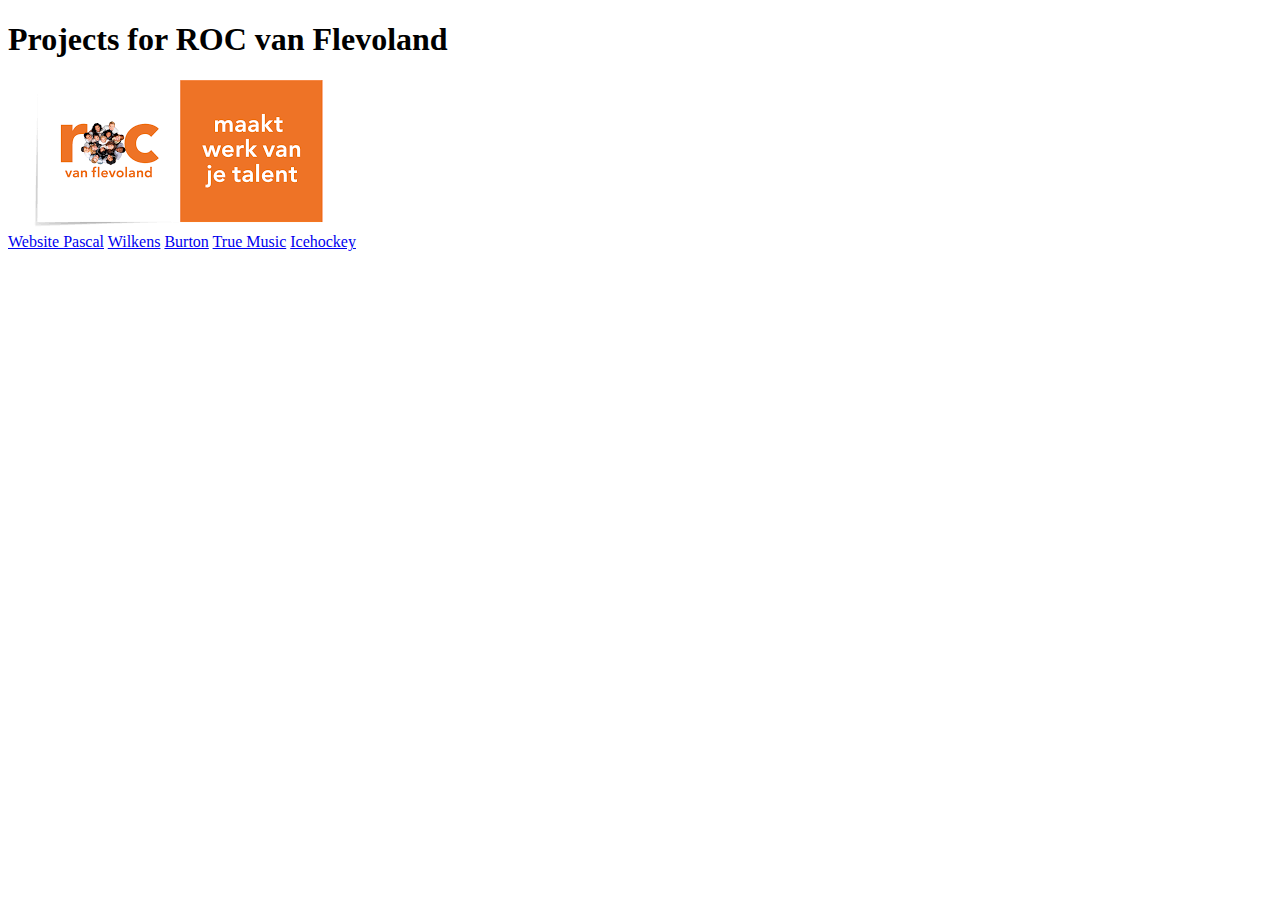
<file: index.html>
<!DOCTYPE html>
<html lang="en">
<head>
    <meta charset="UTF-8">
    <title>Projects for ROC van Flevoland</title>
</head>
<body>
<h1>Projects for ROC van Flevoland</h1>
<img src="img/download.png"> <br>
<a href="Website%20Pascal/index.html">Website Pascal</a>
<a href="Wilkens/index.html">Wilkens</a>
<a href="Burton/index.html">Burton</a>
<a href="True%20Music/index.html">True Music</a>
<a href="Icehockey/index.html">Icehockey</a>
</body>
</html>
</file>
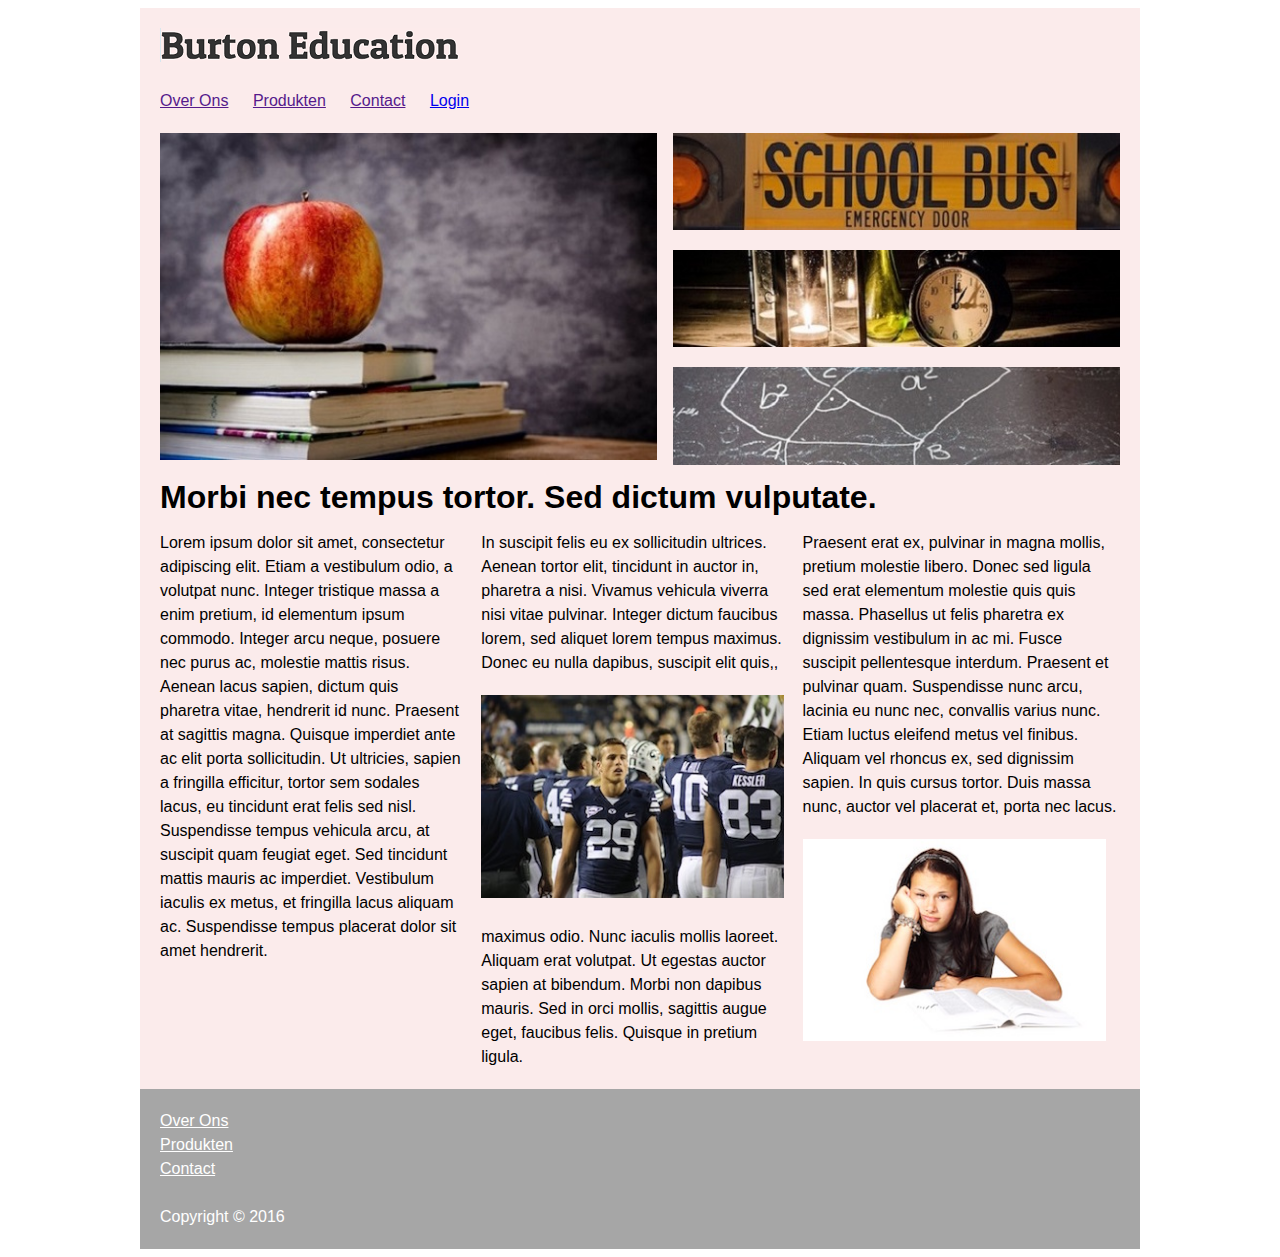
<file: Burton/index.html>
<!DOCTYPE html>
<html lang="en">
<head>
    <link rel="stylesheet" href="css/stylesheet.css">
    <title>Burton</title>
</head>
<body>
<div id="wrapper">
    <header>
        <img src="img/burton_logo.png">
    </header>
    <nav>
        <a href="">Over Ons</a>
        <a href="">Produkten</a>
        <a href="">Contact</a>
        <a href="login.html">Login</a>
    </nav>
    <section class="appel">
        <img class="appel" src="img/appel.jpg">
    </section>
    <section class="visuals">
        <img class="visual" src="img/bus.jpg">
        <img class="visual" src="img/desk.jpg">
        <img class="visual" src="img/pythagoras.jpg">
    </section>
    <section class="article">
        <h1>Morbi nec tempus tortor. Sed dictum vulputate.</h1>
        <article>
            Lorem ipsum dolor sit amet, consectetur adipiscing elit. Etiam a vestibulum odio, a volutpat nunc. Integer tristique massa a enim pretium, id elementum ipsum commodo. Integer arcu neque, posuere nec purus ac, molestie mattis risus. Aenean lacus sapien, dictum quis pharetra vitae, hendrerit id nunc. Praesent at sagittis magna. Quisque imperdiet ante ac elit porta sollicitudin. Ut ultricies, sapien a fringilla efficitur, tortor sem sodales lacus, eu tincidunt erat felis sed nisl. Suspendisse tempus vehicula arcu, at suscipit quam feugiat eget. Sed tincidunt mattis mauris ac imperdiet. Vestibulum iaculis ex metus, et fringilla lacus aliquam ac. Suspendisse tempus placerat dolor sit amet hendrerit.
        </article>
        <article>
            In suscipit felis eu ex sollicitudin ultrices. Aenean tortor elit, tincidunt in auctor in, pharetra a nisi. Vivamus vehicula viverra nisi vitae pulvinar. Integer dictum faucibus lorem, sed aliquet lorem tempus maximus. Donec eu nulla dapibus, suscipit elit quis,,<img class="article" src="img/football.jpg"> maximus odio. Nunc iaculis mollis laoreet. Aliquam erat volutpat. Ut egestas auctor sapien at bibendum. Morbi non dapibus mauris. Sed in orci mollis, sagittis augue eget, faucibus felis. Quisque in pretium ligula.
        </article>
        <article>
            Praesent erat ex, pulvinar in magna mollis, pretium molestie libero. Donec sed ligula sed erat elementum molestie quis quis massa. Phasellus ut felis pharetra ex dignissim vestibulum in ac mi. Fusce suscipit pellentesque interdum. Praesent et pulvinar quam. Suspendisse nunc arcu, lacinia eu nunc nec, convallis varius nunc. Etiam luctus eleifend metus vel finibus. Aliquam vel rhoncus ex, sed dignissim sapien. In quis cursus tortor. Duis massa nunc, auctor vel placerat et, porta nec lacus. <img class="article" src="img/book.jpg">
        </article>
    </section>
</div>
<footer>
    <a href="">Over Ons</a><br>
    <a href="">Produkten</a><br>
    <a href="">Contact</a><br><br>
    Copyright &copy; 2016
</footer>
</body>
</html>
</file>
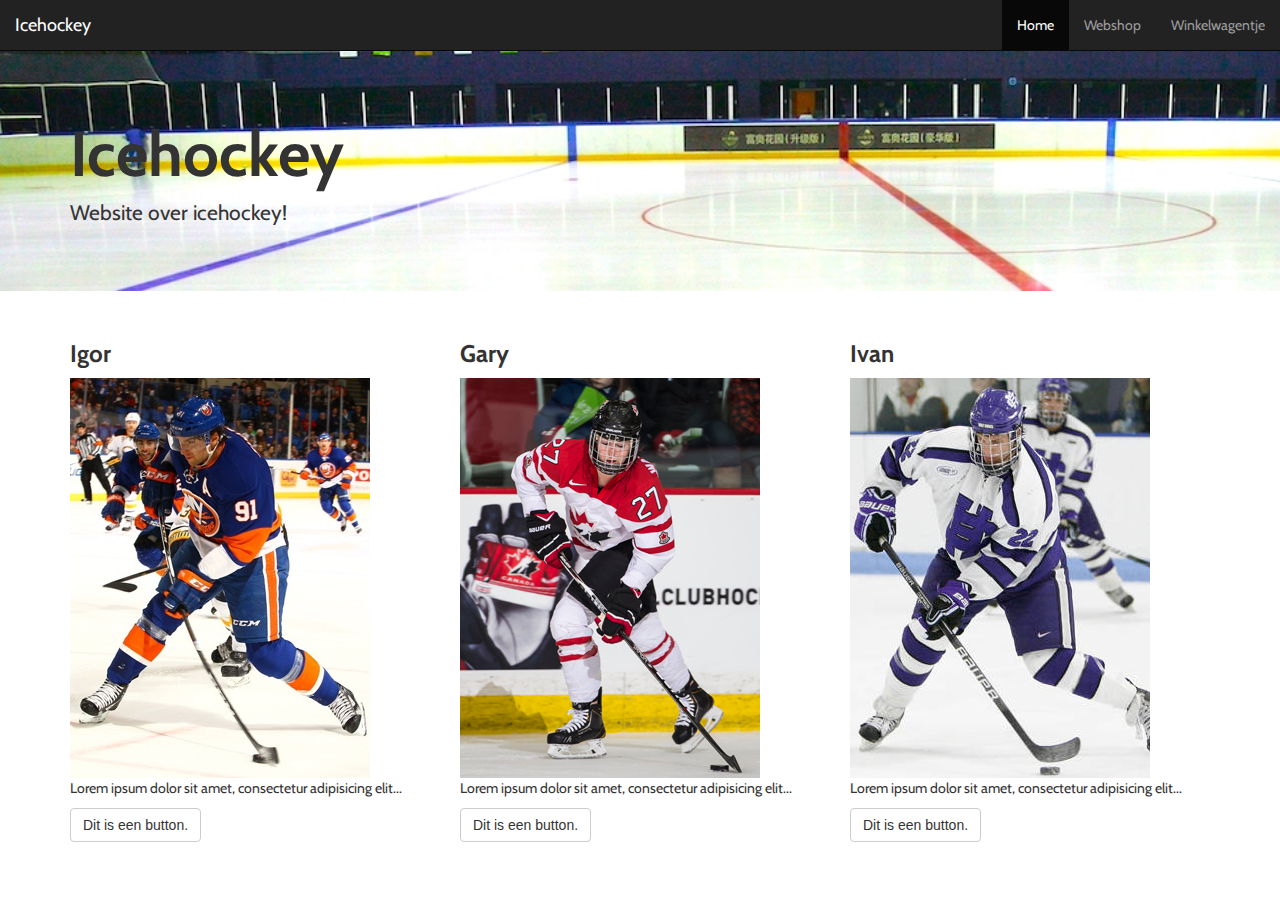
<file: Icehockey/index.html>
<!DOCTYPE html>
<html lang="en">
<head>
    <title>Icehockey</title>
    <meta charset="utf-8">
    <meta name="viewport" content="width=device-width, initial-scale=1">
    <link href="https://fonts.googleapis.com/css?family=Cabin:400,700" rel="stylesheet">
    <link rel="stylesheet" href="css/style.css">
    <link rel="stylesheet" href="https://maxcdn.bootstrapcdn.com/bootstrap/3.3.7/css/bootstrap.min.css">
    <script src="https://ajax.googleapis.com/ajax/libs/jquery/3.1.1/jquery.min.js"></script>
    <script src="https://maxcdn.bootstrapcdn.com/bootstrap/3.3.7/js/bootstrap.min.js"></script>
</head>
<body>

<nav class="navbar navbar-inverse navbar-static-top">
    <div class="container-fluid">
        <div class="navbar-header">
            <button type="button" class="navbar-toggle collapsed" data-toggle="collapse" data-target="#navbar" aria-expanded="false" aria-controls="navbar">
                <span class="sr-only">Toggle navigation</span>
                <span class="icon-bar"></span>
                <span class="icon-bar"></span>
                <span class="icon-bar"></span>
            </button>
            <a class="navbar-brand" href="#">Icehockey</a>
        </div>
        <div id="navbar" class="navbar-collapse collapse">
            <ul class="nav navbar-nav navbar-right">
                <li class="active"><a href="index.html">Home</a></li>
                <li><a href="webshop.html">Webshop</a></li>
                <li><a href="winkelwagentje.html">Winkelwagentje</a></li>
            </ul>
        </div>
    </div>
</nav>

<div class="jumbotron">
    <div class="container">
        <h1 class="titlefont">Icehockey</h1>
        <p>Website over icehockey!</p>
    </div>
</div>

<div class="container">
    <div class="row">
        <div class="col-sm-4">
            <h3 class="titlefont">Igor</h3>
            <img class="img-responsive" src="img/icehockey1.jpg">
            <p>Lorem ipsum dolor sit amet, consectetur adipisicing elit...</p>
            <button type="button" class="btn btn-default">Dit is een button.</button>
        </div>
        <div class="col-sm-4">
            <h3 class="titlefont">Gary</h3>
            <img class="img-responsive" src="img/icehockey2.jpg">
            <p>Lorem ipsum dolor sit amet, consectetur adipisicing elit...</p>
            <button type="button" class="btn btn-default">Dit is een button.</button>
        </div>
        <div class="col-sm-4">
            <h3 class="titlefont">Ivan</h3>
            <img class="img-responsive" src="img/icehockey3.jpg">
            <p>Lorem ipsum dolor sit amet, consectetur adipisicing elit...</p>
            <button type="button" class="btn btn-default">Dit is een button.</button>
        </div>
    </div>
</div>
</body>
</html>
</file>
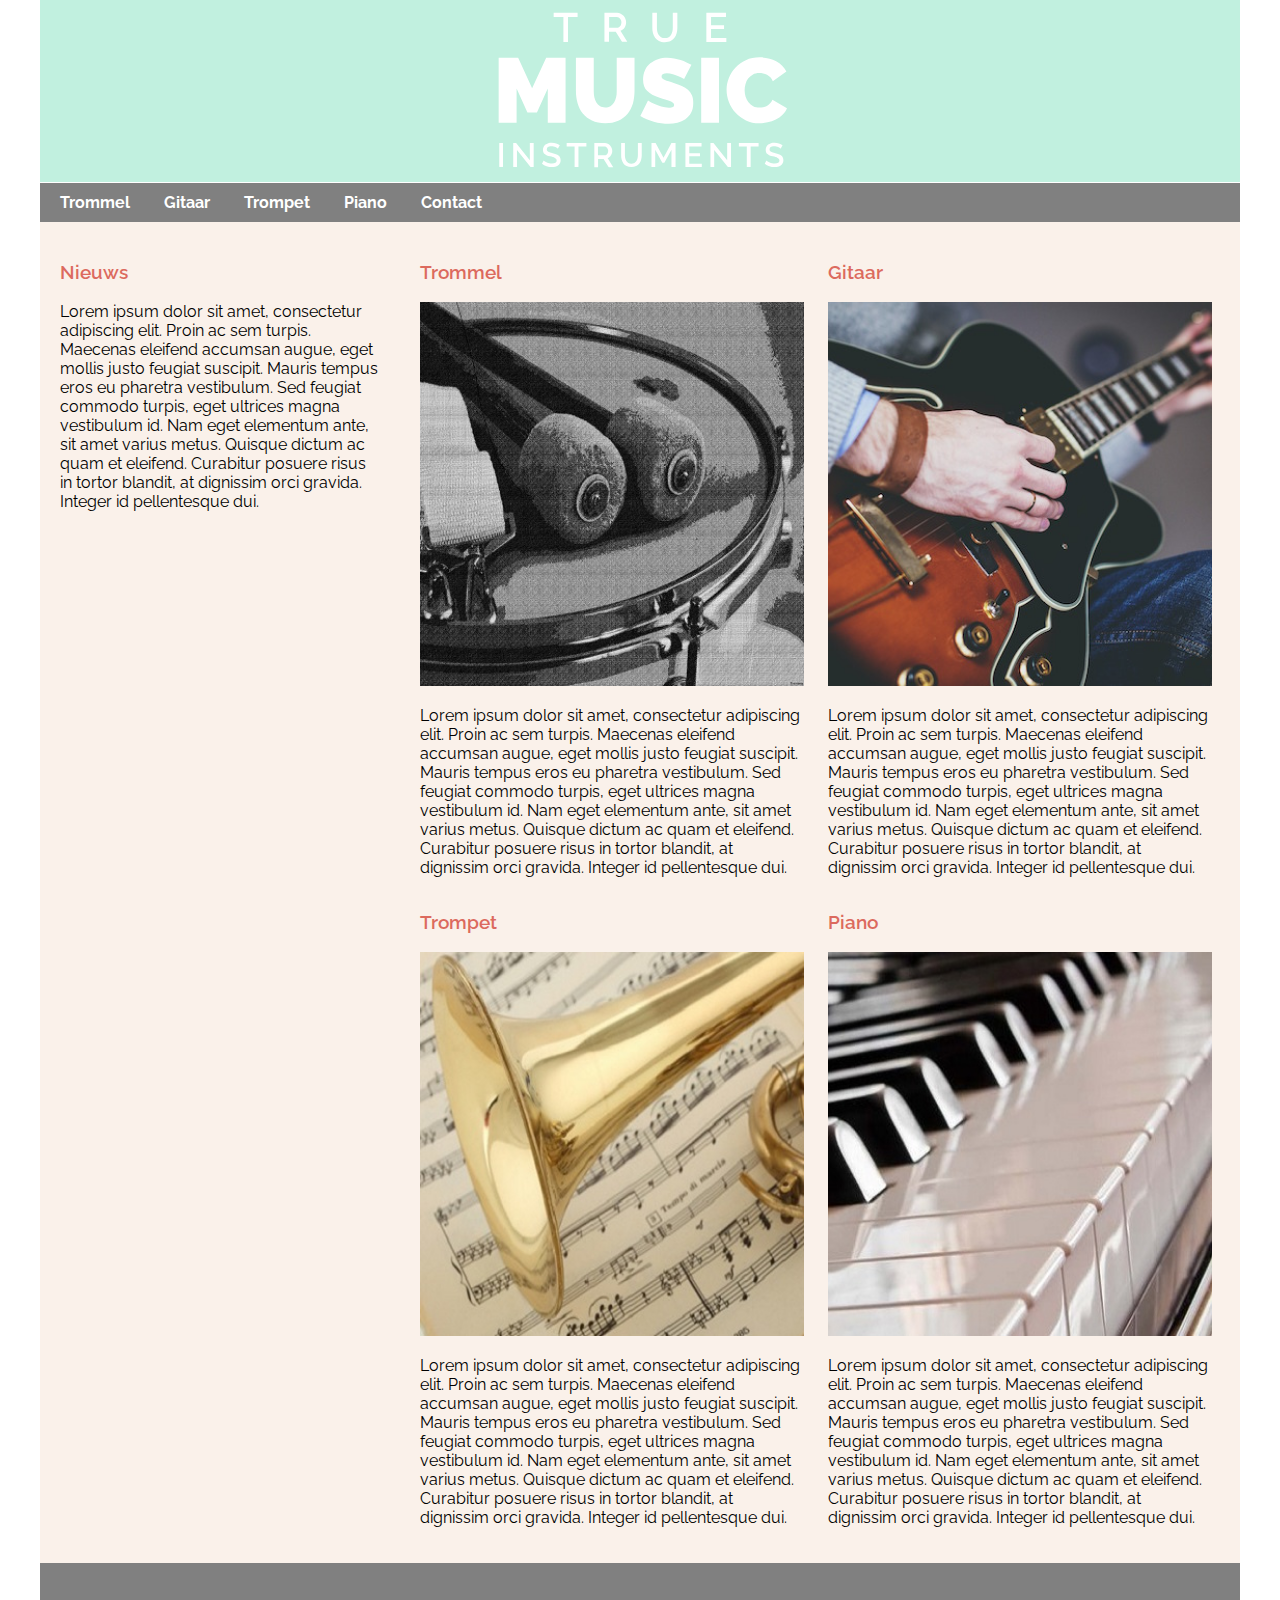
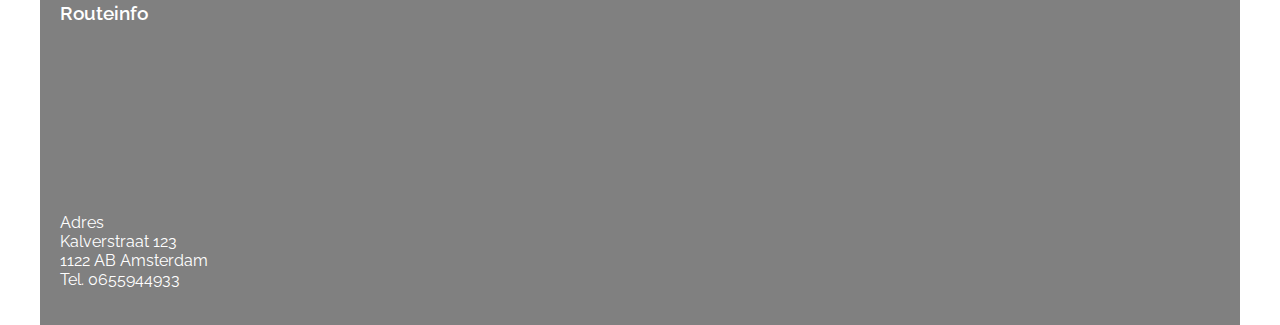
<file: True Music/index.html>
<!DOCTYPE html>
<html lang="en">
<head>
    <link rel="stylesheet" href="css/truemusic.css">
    <link href="https://fonts.googleapis.com/css?family=Raleway:400,600,700" rel="stylesheet">
    <meta name="viewport" content="width=device-width, initial-scale=1.0">
    <title>True Music</title>
</head>
<body>
<div id="wrapper">
    <header>
        <img id="logo" src="img/truemusic-logo.svg">
    </header>
    <nav>
        <ul>
            <li><a href="#trommel">Trommel</a></li>
            <li><a href="#gitaar">Gitaar</a></li>
            <li><a href="#trompet">Trompet</a></li>
            <li><a href="#piano">Piano</a></li>
            <li><a href="#contact">Contact</a></li>
        </ul>
    </nav>
    <section id="nieuws">
        <h3>Nieuws</h3>
        Lorem ipsum dolor sit amet, consectetur adipiscing elit. Proin ac sem turpis. Maecenas eleifend accumsan augue, eget mollis justo feugiat suscipit. Mauris tempus eros eu pharetra vestibulum. Sed feugiat commodo turpis, eget ultrices magna vestibulum id. Nam eget elementum ante, sit amet varius metus. Quisque dictum ac quam et eleifend. Curabitur posuere risus in tortor blandit, at dignissim orci gravida. Integer id pellentesque dui.
    </section>
    <section id="instrumenten">
        <article id="trommel">
            <h3>Trommel</h3>
            <img src="img/trommel.jpg">
            <p>Lorem ipsum dolor sit amet, consectetur adipiscing elit. Proin ac sem turpis. Maecenas eleifend accumsan augue, eget mollis justo feugiat suscipit. Mauris tempus eros eu pharetra vestibulum. Sed feugiat commodo turpis, eget ultrices magna vestibulum id. Nam eget elementum ante, sit amet varius metus. Quisque dictum ac quam et eleifend. Curabitur posuere risus in tortor blandit, at dignissim orci gravida. Integer id pellentesque dui.</p>
        </article>
        <article id="gitaar">
            <h3>Gitaar</h3>
            <img src="img/gitaar.jpg">
            <p>Lorem ipsum dolor sit amet, consectetur adipiscing elit. Proin ac sem turpis. Maecenas eleifend accumsan augue, eget mollis justo feugiat suscipit. Mauris tempus eros eu pharetra vestibulum. Sed feugiat commodo turpis, eget ultrices magna vestibulum id. Nam eget elementum ante, sit amet varius metus. Quisque dictum ac quam et eleifend. Curabitur posuere risus in tortor blandit, at dignissim orci gravida. Integer id pellentesque dui.</p>
        </article>
        <article id="trompet">
            <h3>Trompet</h3>
            <img src="img/trompet.jpg">
            <p>Lorem ipsum dolor sit amet, consectetur adipiscing elit. Proin ac sem turpis. Maecenas eleifend accumsan augue, eget mollis justo feugiat suscipit. Mauris tempus eros eu pharetra vestibulum. Sed feugiat commodo turpis, eget ultrices magna vestibulum id. Nam eget elementum ante, sit amet varius metus. Quisque dictum ac quam et eleifend. Curabitur posuere risus in tortor blandit, at dignissim orci gravida. Integer id pellentesque dui.</p>
        </article>
        <article id="piano">
            <h3>Piano</h3>
            <img src="img/piano.jpg">
            <p>Lorem ipsum dolor sit amet, consectetur adipiscing elit. Proin ac sem turpis. Maecenas eleifend accumsan augue, eget mollis justo feugiat suscipit. Mauris tempus eros eu pharetra vestibulum. Sed feugiat commodo turpis, eget ultrices magna vestibulum id. Nam eget elementum ante, sit amet varius metus. Quisque dictum ac quam et eleifend. Curabitur posuere risus in tortor blandit, at dignissim orci gravida. Integer id pellentesque dui.</p>
        </article>
    </section>
    <footer id="contact">
        <h3>Routeinfo</h3>
        <iframe src="https://www.google.com/maps/embed?pb=!1m18!1m12!1m3!1d2436.063742688666!2d4.88894531580185!3d52.36926417978583!2m3!1f0!2f0!3f0!3m2!1i1024!2i768!4f13.1!3m3!1m2!1s0x47c609c1a915c917%3A0x7544d2ae383997e5!2sKalverstraat+123%2C+1012+PA+Amsterdam!5e0!3m2!1snl!2snl!4v1476964805591" width="100%" height="150" frameborder="0" style="border:0" allowfullscreen></iframe>
        <p>
            Adres<br>
            Kalverstraat 123<br>
            1122 AB Amsterdam<br>
            Tel. 0655944933
        </p>
    </footer>
</div>
</body>
</html>
</file>
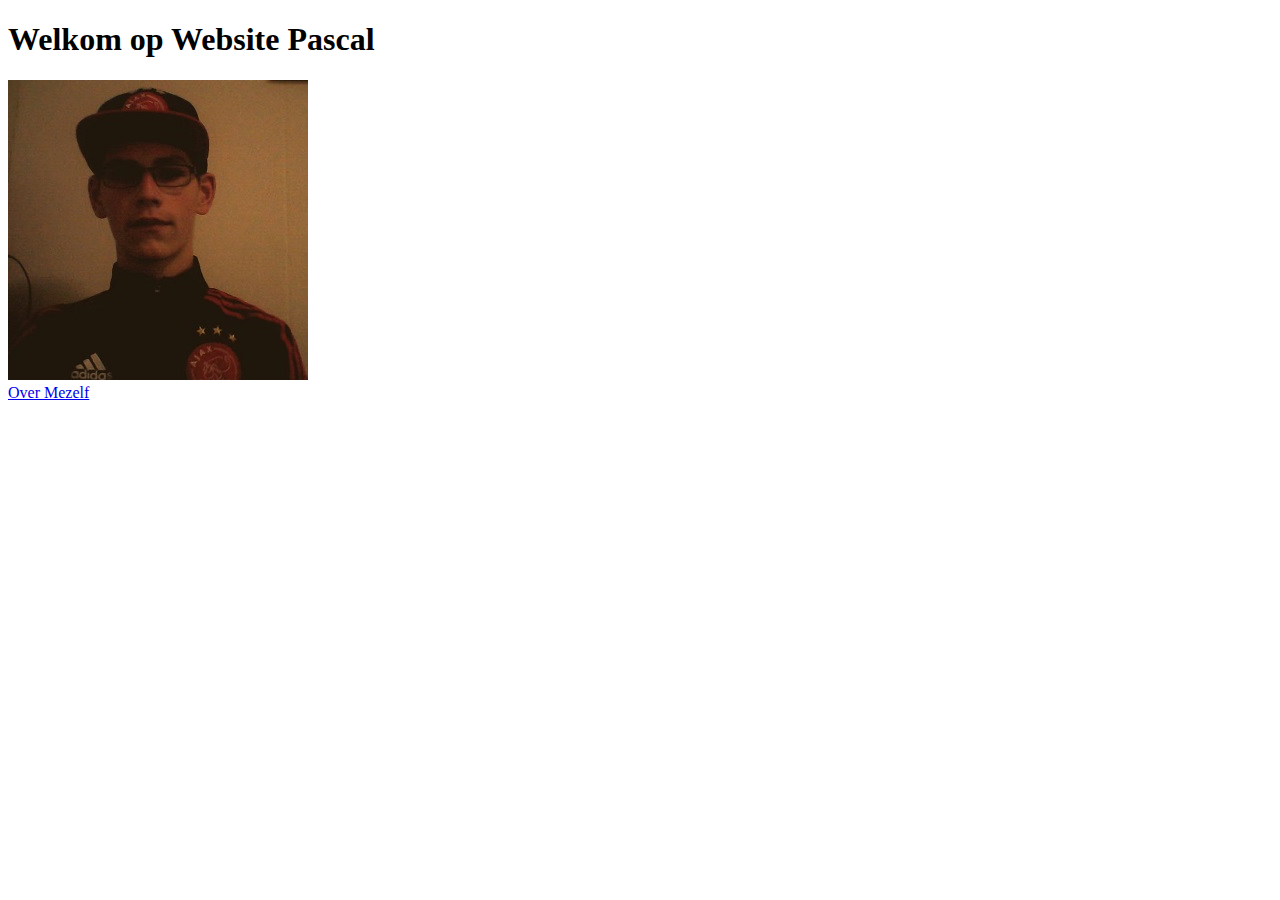
<file: Website Pascal/index.html>
<!DOCTYPE html>
<html lang="en">
<head>
    <title>Website Pascal</title>
</head>
<body>

<header>
    <h1>Welkom op Website Pascal</h1>
</header>
<section>
    <img src="img/Ik.jpg"><br>
    <a href="over-mezelf.html">Over Mezelf</a><br>
</section>
</body>
</html>
</file>
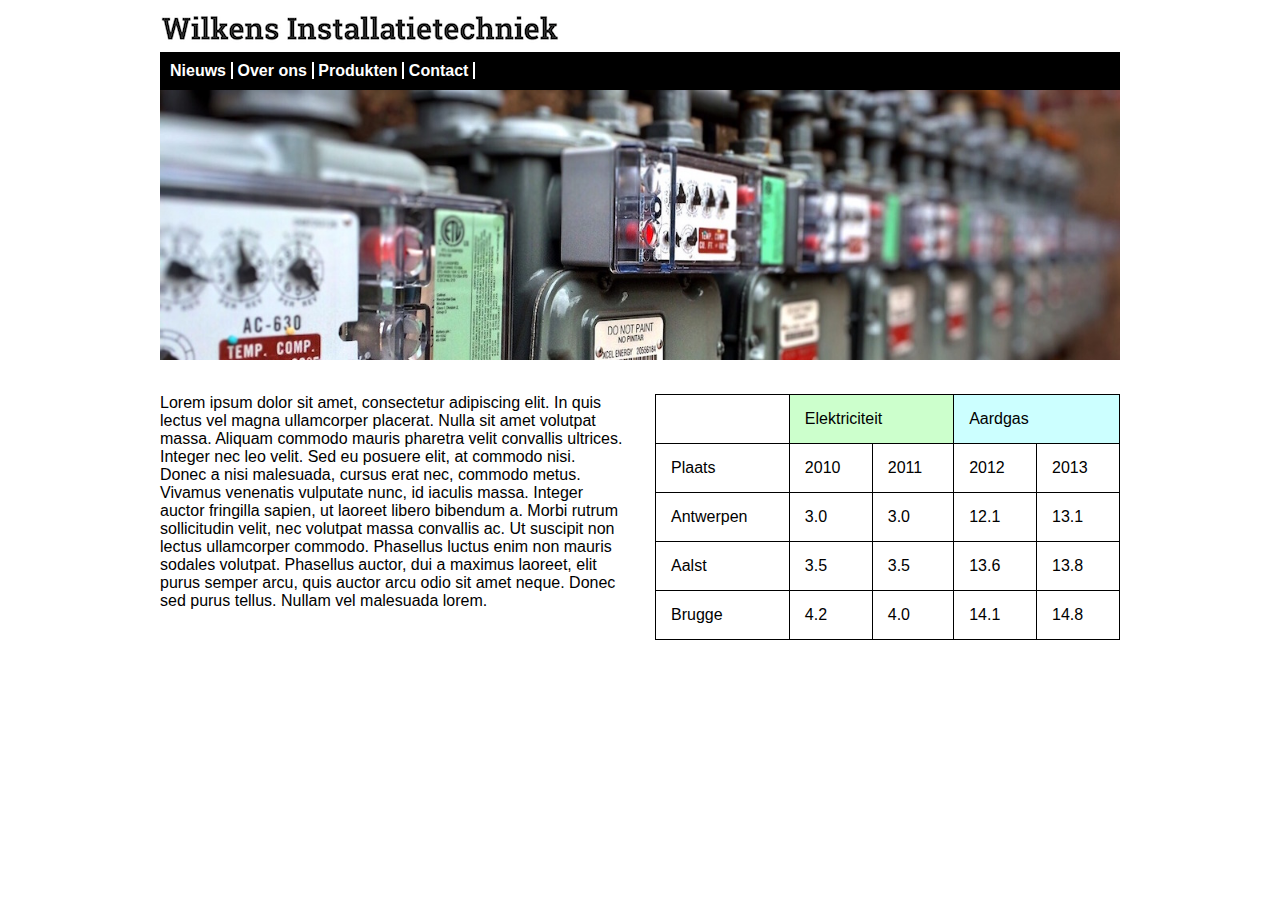
<file: Wilkens/index.html>
<!DOCTYPE html>
<html lang="en">
<head>
    <link rel="stylesheet" href="css/stylesheet.css">
    <title>Wilkens</title>
</head>
<body>
<div class="Wrapper">
    <header>
        <img src="img/wilkens_logo.png">
        <nav class="Navigatie">
            <a href="">Nieuws</a>
            <a href="">Over ons</a>
            <a href="">Produkten</a>
            <a href="">Contact</a>
        </nav>
    </header>
    <main>
        <img src="img/elektriciteit.jpg" width="960px">
        <article>
            Lorem ipsum dolor sit amet, consectetur adipiscing elit. In quis lectus vel magna ullamcorper placerat. Nulla sit amet volutpat massa. Aliquam commodo mauris pharetra velit convallis ultrices. Integer nec leo velit. Sed eu posuere elit, at commodo nisi. Donec a nisi malesuada, cursus erat nec, commodo metus. Vivamus venenatis vulputate nunc, id iaculis massa. Integer auctor fringilla sapien, ut laoreet libero bibendum a. Morbi rutrum sollicitudin velit, nec volutpat massa convallis ac. Ut suscipit non lectus ullamcorper commodo. Phasellus luctus enim non mauris sodales volutpat. Phasellus auctor, dui a maximus laoreet, elit purus semper arcu, quis auctor arcu odio sit amet neque. Donec sed purus tellus. Nullam vel malesuada lorem.
        </article>
        <table>
            <tr>
                <td></td>
                <td class="groen" colspan="2">Elektriciteit</td>
                <td class="blauw" colspan="2">Aardgas</td>
            </tr>
            <tr>
                <td>Plaats</td>
                <td>2010</td>
                <td>2011</td>
                <td>2012</td>
                <td>2013</td>
            </tr>
            <tr>
                <td>Antwerpen</td>
                <td>3.0</td>
                <td>3.0</td>
                <td>12.1</td>
                <td>13.1</td>
            </tr>
            <tr>
                <td>Aalst</td>
                <td>3.5</td>
                <td>3.5</td>
                <td>13.6</td>
                <td>13.8</td>
            </tr>
            <tr>
                <td>Brugge</td>
                <td>4.2</td>
                <td>4.0</td>
                <td>14.1</td>
                <td>14.8</td>
            </tr>
        </table>
    </main>
</div>
</body>
</html>
</file>
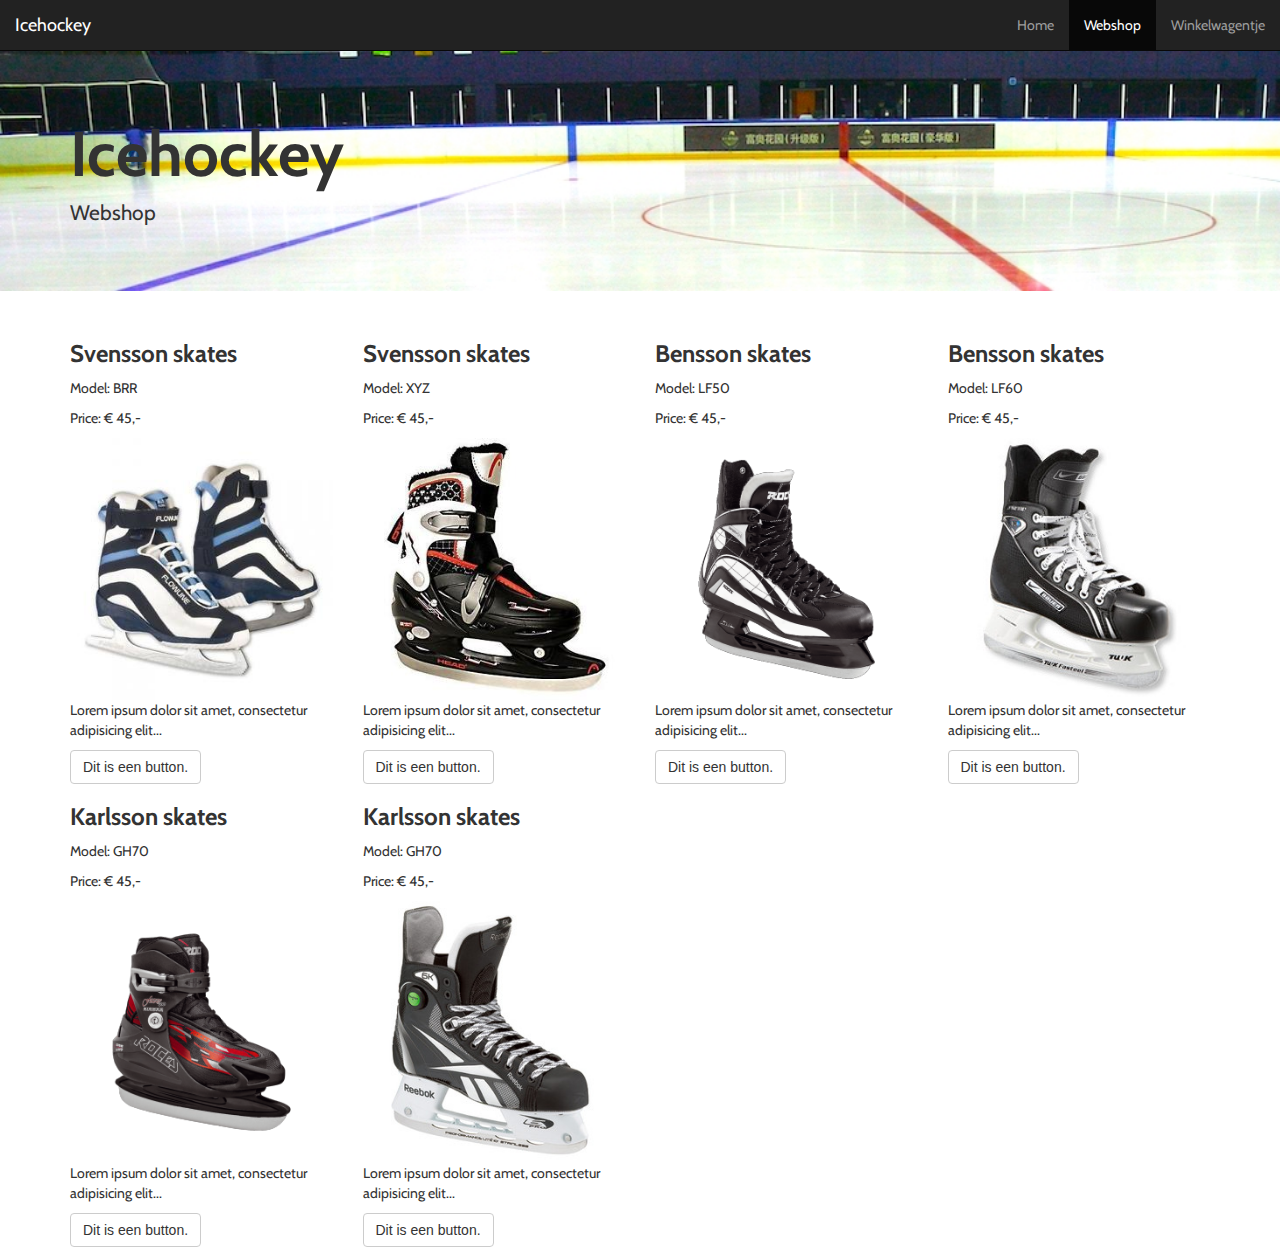
<file: Icehockey/webshop.html>
<!DOCTYPE html>
<html lang="en">
<head>
    <title>Icehockey</title>
    <meta charset="utf-8">
    <meta name="viewport" content="width=device-width, initial-scale=1">
    <link href="https://fonts.googleapis.com/css?family=Cabin:400,700" rel="stylesheet">
    <link rel="stylesheet" href="css/style.css">
    <link rel="stylesheet" href="https://maxcdn.bootstrapcdn.com/bootstrap/3.3.7/css/bootstrap.min.css">
    <script src="https://ajax.googleapis.com/ajax/libs/jquery/3.1.1/jquery.min.js"></script>
    <script src="https://maxcdn.bootstrapcdn.com/bootstrap/3.3.7/js/bootstrap.min.js"></script>
</head>
<body>

<nav class="navbar navbar-inverse navbar-static-top">
    <div class="container-fluid">
        <div class="navbar-header">
            <button type="button" class="navbar-toggle collapsed" data-toggle="collapse" data-target="#navbar" aria-expanded="false" aria-controls="navbar">
                <span class="sr-only">Toggle navigation</span>
                <span class="icon-bar"></span>
                <span class="icon-bar"></span>
                <span class="icon-bar"></span>
            </button>
            <a class="navbar-brand" href="#">Icehockey</a>
        </div>
        <div id="navbar" class="navbar-collapse collapse">
            <ul class="nav navbar-nav navbar-right">
                <li><a href="index.html">Home</a></li>
                <li class="active"><a href="webshop.html">Webshop</a></li>
                <li><a href="winkelwagentje.html">Winkelwagentje</a></li>
            </ul>
        </div>
    </div>
</nav>


<div class="jumbotron">
    <div class="container">
        <h1 class="titlefont">Icehockey</h1>
        <p>Webshop</p>
    </div>
</div>

<div class="container">
    <div class="row">
        <div class= "col-xs-12 col-sm-12 col-md-4 col-lg-3">
            <h3 class="titlefont">Svensson skates</h3>
            <p>Model: BRR</p>
            <p>Price: € 45,-</p>
            <img class="img-responsive" src="img/skates/skates1.jpg">
            <p>Lorem ipsum dolor sit amet, consectetur adipisicing elit...</p>
            <button type="button" class="btn btn-default">Dit is een button.</button>
        </div>
        <div class= "col-xs-12 col-sm-12 col-md-4 col-lg-3">
            <h3 class="titlefont">Svensson skates</h3>
            <p>Model: XYZ</p>
            <p>Price: € 45,-</p>
            <img class="img-responsive" src="img/skates/skates2.jpg">
            <p>Lorem ipsum dolor sit amet, consectetur adipisicing elit...</p>
            <button type="button" class="btn btn-default">Dit is een button.</button>
        </div>
        <div class= "col-xs-12 col-sm-12 col-md-4 col-lg-3">
            <h3 class="titlefont">Bensson skates</h3>
            <p>Model: LF50</p>
            <p>Price: € 45,-</p>
            <img class="img-responsive" src="img/skates/skates3.png">
            <p>Lorem ipsum dolor sit amet, consectetur adipisicing elit...</p>
            <button type="button" class="btn btn-default">Dit is een button.</button>
        </div>
        <div class= "col-xs-12 col-sm-12 col-md-4 col-lg-3">
            <h3 class="titlefont">Bensson skates</h3>
            <p>Model: LF60</p>
            <p>Price: € 45,-</p>
            <img class="img-responsive" src="img/skates/skates4.jpg">
            <p>Lorem ipsum dolor sit amet, consectetur adipisicing elit...</p>
            <button type="button" class="btn btn-default">Dit is een button.</button>
        </div>
        <div class= "col-xs-12 col-sm-12 col-md-4 col-lg-3">
            <h3 class="titlefont">Karlsson skates</h3>
            <p>Model: GH70</p>
            <p>Price: € 45,-</p>
            <img class="img-responsive" src="img/skates/skates6.png">
            <p>Lorem ipsum dolor sit amet, consectetur adipisicing elit...</p>
            <button type="button" class="btn btn-default">Dit is een button.</button>
        </div>
        <div class= "col-xs-12 col-sm-112 col-md-4 col-lg-3">
            <h3 class="titlefont">Karlsson skates</h3>
            <p>Model: GH70</p>
            <p>Price: € 45,-</p>
            <img class="img-responsive" src="img/skates/skates7.jpg">
            <p>Lorem ipsum dolor sit amet, consectetur adipisicing elit...</p>
            <button type="button" class="btn btn-default">Dit is een button.</button>
        </div>
    </div>
</div>
</body>
</html>
</file>
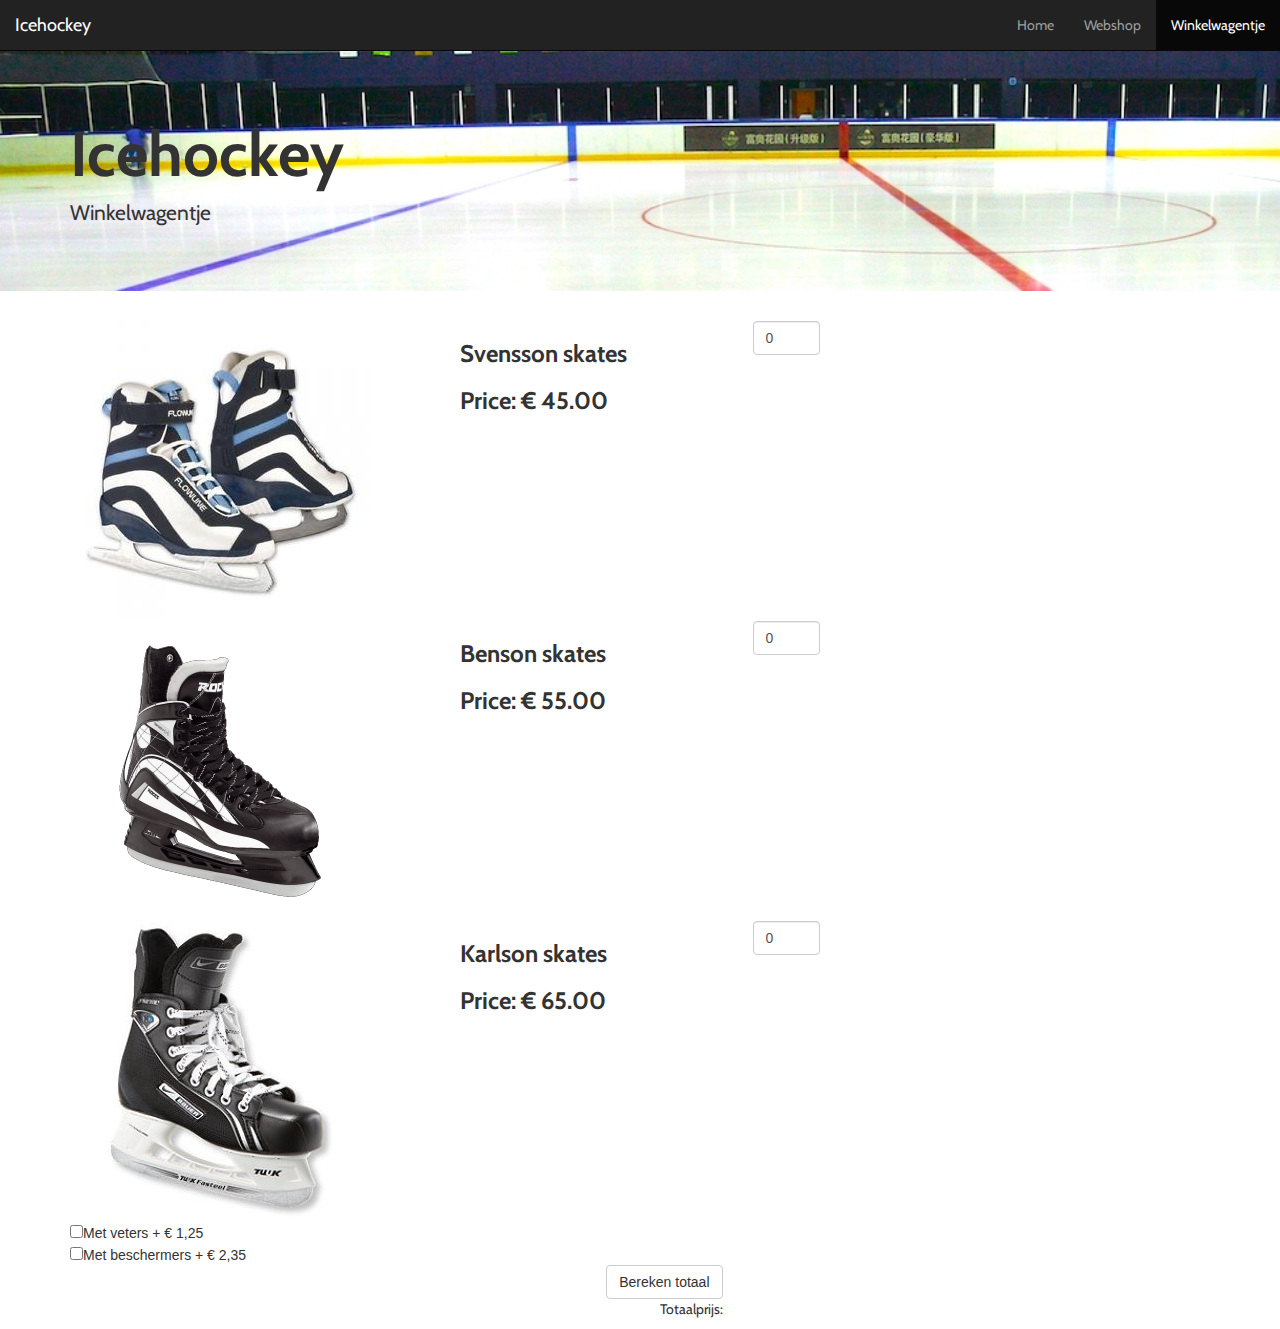
<file: Icehockey/winkelwagentje.html>
<!DOCTYPE html>
<html lang="en">
<html lang="en">
<head>
    <title>Icehockey</title>
    <meta charset="utf-8">
    <meta name="viewport" content="width=device-width, initial-scale=1">
    <link href="https://fonts.googleapis.com/css?family=Cabin:400,700" rel="stylesheet">
    <link rel="stylesheet" href="css/style.css">
    <link rel="stylesheet" href="https://maxcdn.bootstrapcdn.com/bootstrap/3.3.7/css/bootstrap.min.css">
    <script src="https://ajax.googleapis.com/ajax/libs/jquery/3.1.1/jquery.min.js"></script>
    <script src="https://maxcdn.bootstrapcdn.com/bootstrap/3.3.7/js/bootstrap.min.js"></script>
</head>
<body>

<nav class="navbar navbar-inverse navbar-static-top">
    <div class="container-fluid">
        <div class="navbar-header">
            <button type="button" class="navbar-toggle collapsed" data-toggle="collapse" data-target="#navbar" aria-expanded="false" aria-controls="navbar">
                <span class="sr-only">Toggle navigation</span>
                <span class="icon-bar"></span>
                <span class="icon-bar"></span>
                <span class="icon-bar"></span>
            </button>
            <a class="navbar-brand" href="#">Icehockey</a>
        </div>
        <div id="navbar" class="navbar-collapse collapse">
            <ul class="nav navbar-nav navbar-right">
                <li ><a href="index.html">Home</a></li>
                <li><a href="webshop.html">Webshop</a></li>
                <li class="active"><a href="winkelwagentje.html">Winkelwagentje</a></li>
            </ul>
        </div>
    </div>
</nav>

<div class="jumbotron">
    <div class="container">
        <h1 class="titlefont">Icehockey</h1>
        <p>Winkelwagentje</p>
    </div>
</div>

<div class="container">
    <div class="row">
        <div class="col-md-4">
            <img class="img-responsive" src="img/skates/skates1.jpg">
        </div>
        <div class="col-md-3">
            <h3 class="titlefont">Svensson skates</h3>
            <h3 class="titlefont">Price: € <span id="svensson_price">45.00</span></h3>
        </div>
        <div class="col-md-1">
            <input type="number" id="svensson_aantal" class="form-control" name="prijs" value="0" min="0">
        </div>
        <div class="col-md-1">
            <p id="svensson_totaal"></p>
        </div>
    </div>
    <div class="row">
        <div class="col-md-4">
            <img class="img-responsive" src="img/skates/skates3.png">
        </div>
        <div class="col-md-3">
            <h3 class="titlefont">Benson skates</h3>
            <h3 class="titlefont">Price: € <span id="benson_price">55.00</span></h3>
        </div>
        <div class="col-md-1">
            <input type="number" id="benson_aantal" class="form-control" name="prijs" value="0" min="0">
        </div>
        <div class="col-md-1">
            <p id="benson_totaal"></p>
        </div>
    </div>
    <div class="row">
        <div class="col-md-4">
            <img class="img-responsive" src="img/skates/skates4.jpg">
        </div>
        <div class="col-md-3">
            <h3 class="titlefont">Karlson skates</h3>
            <h3 class="titlefont">Price: € <span id="karlson_price">65.00</span></h3>
        </div>
        <div class="col-md-1">
            <input type="number" id="karlson_aantal" class="form-control" name="prijs" value="0" min="0">
        </div>
        <div class="col-md-1">
            <p id="karlson_totaal"></p>
        </div>
    </div>
    <div class="row">
        <div class="col-md-7">
            <input type="checkbox" id="veters" name ="veters" value="1.25">Met veters + € 1,25</input>
        </div>
        <div class="col-md-7">
            <input type="checkbox" id="beschermers" name ="beschremers" value="2.35">Met beschermers + € 2,35</input>
        </div>
    </div>
    <div class="row">
        <div class="col-md-7 text-right">
            <button type="button" id="totaalknop" class="btn btn-default">Bereken totaal</button>
        </div>
        <div class="col-md-7 text-right">
            <p id="totaalprijs">Totaalprijs: </p>
        </div>
    </div>
</div>
<script src="js/script.js"></script>
</body>
</html>
</file>
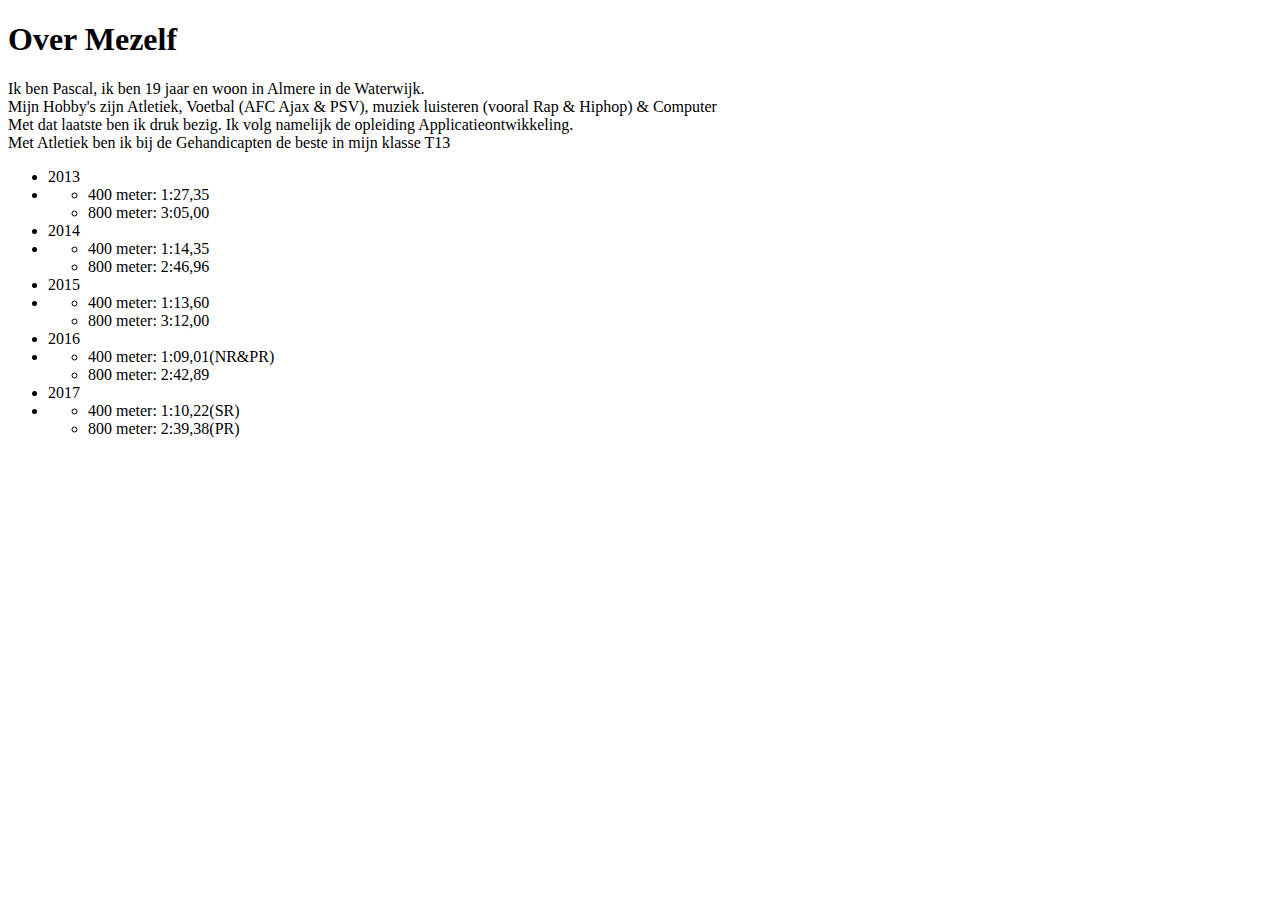
<file: Website Pascal/over-mezelf.html>
<!DOCTYPE html>
<html lang="en">
<head>
<title>Over Mezelf - Website Pascal</title>
</head>
<body>

<header>
    <h1>Over Mezelf</h1>
</header>
<section>
    Ik ben Pascal, ik ben 19 jaar en woon in Almere in de Waterwijk.<br>
    Mijn Hobby's zijn Atletiek, Voetbal (AFC Ajax & PSV), muziek luisteren (vooral Rap & Hiphop) & Computer<br>
    Met dat laatste ben ik druk bezig. Ik volg namelijk de opleiding Applicatieontwikkeling.<br>
    Met Atletiek ben ik bij de Gehandicapten de beste in mijn klasse T13
    <ul>
        <li>2013</li>
        <li>
            <ul>
                <li>400 meter: 1:27,35</li>
                <li>800 meter: 3:05,00</li>
            </ul>
        </li>
        <li>2014</li>
        <li>
            <ul>
                <li>400 meter: 1:14,35</li>
                <li>800 meter: 2:46,96</li>
            </ul>
        </li>
        <li>2015</li>
        <li>
            <ul>
                <li>400 meter: 1:13,60</li>
                <li>800 meter: 3:12,00</li>
            </ul>
        </li>
        <li>2016</li>
        <li>
            <ul>
                <li>400 meter: 1:09,01(NR&PR)</li>
                <li>800 meter: 2:42,89</li>
            </ul>
        </li>
        <li>2017</li>
        <li>
            <ul>
                <li>400 meter: 1:10,22(SR)</li>
                <li>800 meter: 2:39,38(PR)</li>
            </ul>
        </li>
    </ul>
</section>
</body>
</html>
</file>
<file: Burton/css/stylesheet.css>
* {
    box-sizing: border-box;
}

body {
    font-family: Arial, sans-serif;
    line-height: 24px;
}

div#wrapper, footer  {
    margin: auto;
    width: 1000px;
    background-color: rgb(251,235,235);
    padding:20px;
}

nav {
    margin-top: 20px;
    margin-bottom: 20px;
}

nav a {
    margin-right: 20px;
}

section.appel, section.visuals{
    width: 50%;
    float: left;
}

section.visuals{
    text-align: right;
}

section.article {

}

img.appel{
    width: 497px;
}

img.visual{
    width: 447px;
    margin-bottom: 13px;
}

img.article {
    margin-top: 20px;
    margin-bottom: 20px;
    width: 303px;
}

article{
    display: inline-block;
    width: 33%;
    padding-right: 15px;
    vertical-align: top;
}

article:last-child {
    padding-right: 0px;
}

footer {
    background-color: rgb(166, 166, 166);
    color: white;
}

footer a {
    color: white;
}
</file>
<file: Icehockey/css/style.css>
* {
    box-sizing: border-box;
}

body, p, a {
    font-family: 'Cabin';
    font-weight: 400;
}

.titlefont {
    font-family: 'Cabin';
    font-weight: 700;
}

div.jumbotron{
    background-image: url('../img/icehockey_head.jpg');
    background-repeat: no-repeat;
    background-size: cover;
}

nav.navbar{
    margin-bottom: 0px;
}
</file>
<file: True Music/css/truemusic.css>
* {
    box-sizing: border-box;
}

body {
    margin: 0px;
    padding: 0px;
    font-family: 'Raleway', sans-serif;
}

div#wrapper {
    background-color: rgb(250,241,234);
}

header {
    background-color: rgb(193,240,223);
    text-align: center;
}

img#logo {
    width: 320px;
}

img {
    width: 100%;
}

ul {
    padding: 0px;
    margin: 0px;
}

li {
    background-color: rgb(128,128,128);
    padding: 10px;
    padding-left: 20px;
    border-top: 1px solid white;
}
li a {
    color: white;
    text-decoration: none;
    font-weight: 700;
}

@media all and (min-width: 550px){
    ul {
        background-color: rgb(128,128,128);
        border-top: 1px solid white;
    }

    li {
        display: inline-block;
        border: none;
    }

}

h3 {
    color: rgb(220,106,94);
    font-weight: 600;
}

section, footer {
    padding: 20px;
}

@media all and (min-width: 550px){
    section#nieuws {
        width: 40%;
        float: left;
    }

    section#instrumenten {
        width: 60%;
        float: right;
    }
}

@media all and (min-width: 920px) {
    section#nieuws {
        width: 30%;
        float: left;
    }

    section#instrumenten {
        width: 70%;
        float: right;
    }

    article {
        display: inline-block;
        width: 48%;
        margin-right: 20px;
    }

    article:nth-child(even) {
        margin-right: 0px;
    }
}

footer {
    background-color: rgb(128,128,128);
    color: white;
    clear: both;
}

footer h3 {
    color: white;
}

@media all and (min-width: 920px) {
    div#wrapper {
        width: 1200px;
        margin: auto;
    }
}
</file>
<file: Wilkens/css/stylesheet.css>
body{
    font-family: Arial, sans-serif ;
}

nav{
    background-color: black;
    padding: 10px;
}

nav a {
    color: white;
    font-weight: bold;
    text-decoration: none;
    border-right: 2px solid white;
    padding-right: 5px;
}

div.Wrapper {
    width:960px;
    margin:auto;
}

table {
    margin-top: 30px;
    width: 465px;
    border: 1px solid black;
    border-collapse: collapse;
}

td {
    padding: 15px;
    border: 1px solid black;
}

td.groen {
    background-color: #ccffcc;
}

td.blauw{
    background-color: #ccffff;
}

article {
    float: left;
    width: 465px;
    margin-top: 30px;
    margin-right: 30px;
}
</file>
